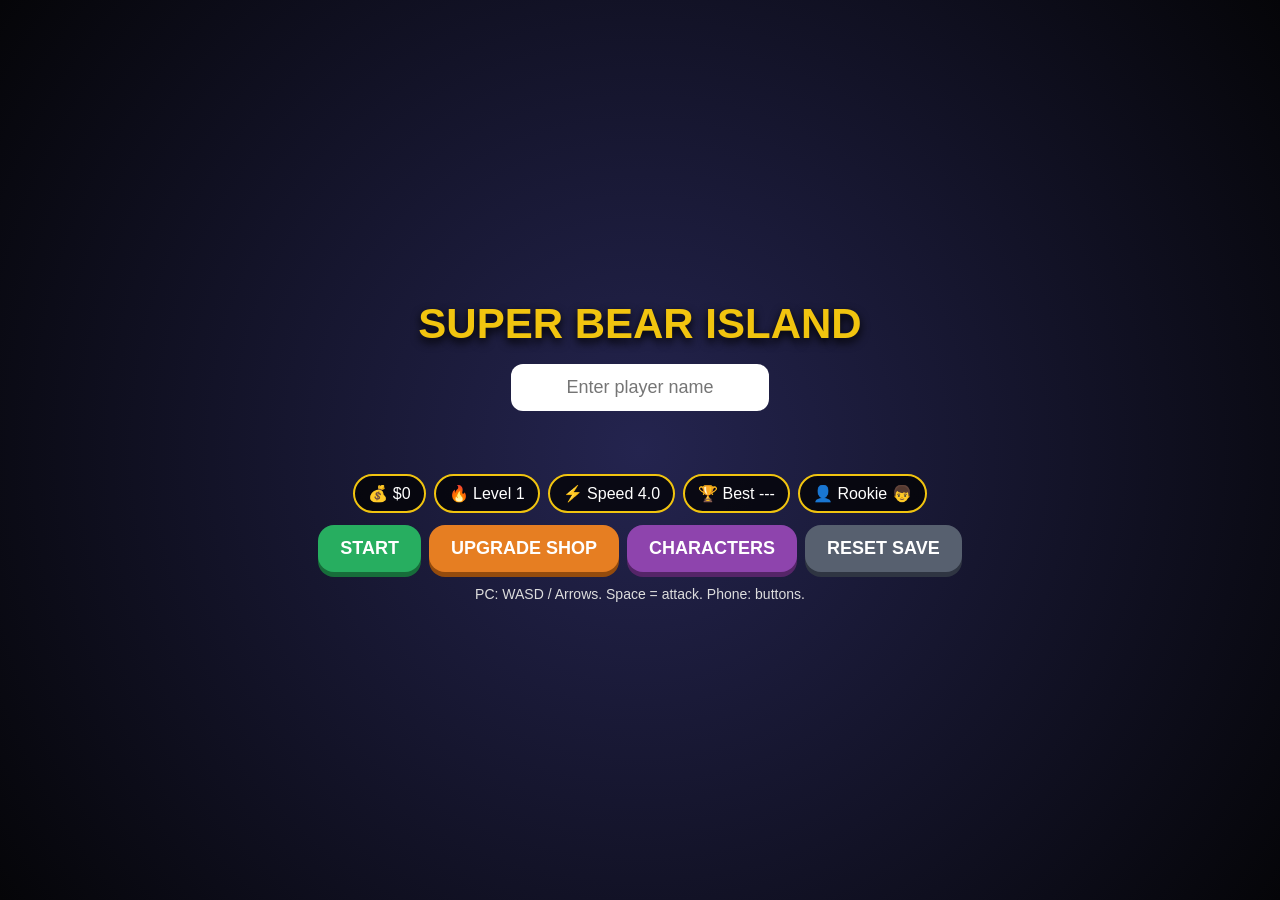
<file: index_full_google_play_ready.html>
<!DOCTYPE html>
<html lang="en">
<head>
<meta charset="UTF-8">
<meta name="viewport" content="width=device-width, initial-scale=1.0, maximum-scale=1.0, user-scalable=no">
<title>Super Bear Island</title>
<style>
*{box-sizing:border-box}
body{margin:0;overflow:hidden;background:#121225;color:white;text-align:center;font-family:Arial Black,Arial,sans-serif;touch-action:none;user-select:none}
button,input{font-family:inherit}
button{border:0;border-radius:16px;padding:13px 22px;font-size:18px;font-weight:bold;color:white;background:#27ae60;box-shadow:0 5px 0 #176d3a}
button:active{transform:translateY(3px);box-shadow:0 2px 0 #176d3a}
input{padding:13px;border-radius:12px;border:0;font-size:18px;text-align:center;max-width:280px}
#lobby{position:fixed;inset:0;z-index:20;display:flex;flex-direction:column;align-items:center;justify-content:center;gap:12px;background:radial-gradient(circle,#24244f,#050508);padding:14px}
h1{color:#f1c40f;margin:4px;font-size:42px;text-shadow:0 4px 10px #000}
.row{display:flex;gap:8px;flex-wrap:wrap;justify-content:center;align-items:center}
.badge{background:#000b;border:2px solid #f1c40f;border-radius:999px;padding:8px 13px;font-size:16px}
.panel{background:#0009;border:3px solid #e67e22;border-radius:22px;padding:14px;max-width:520px;width:min(94vw,520px)}
#shop,#charShop{display:none}
.shopItem{display:flex;justify-content:space-between;align-items:center;gap:10px;background:#ffffff18;border-radius:14px;padding:10px;margin:8px 0}
canvas{display:none;background:#67aa5d}
#ui{position:fixed;top:6px;left:0;right:0;z-index:5;display:none;justify-content:center;flex-wrap:wrap;pointer-events:none}
#controls{display:none;position:fixed;inset:0;z-index:10;pointer-events:none}
.ctrl{position:absolute;pointer-events:auto;opacity:.9}
#up{left:75px;bottom:138px}#down{left:75px;bottom:45px}#left{left:18px;bottom:91px}#right{left:132px;bottom:91px}
#attack{right:18px;bottom:78px;background:#ff4757;box-shadow:0 5px 0 #9b2433}
#fire{right:18px;bottom:150px;background:#ffa502;box-shadow:0 5px 0 #a86800}
#pauseBtn{right:18px;top:86px;background:#57606f;box-shadow:0 5px 0 #2f3542}
.small{font-size:14px;color:#ddd;margin:2px}
@media(max-width:650px){
h1{font-size:30px}.badge{font-size:13px;padding:6px 9px}button{font-size:15px;padding:11px 15px}
#up{left:70px;bottom:125px}#down{left:70px;bottom:35px}#left{left:14px;bottom:80px}#right{left:124px;bottom:80px}
}
</style>
</head>
<body>

<div id="lobby">
<h1>SUPER BEAR ISLAND</h1>
<input id="nameInput" placeholder="Enter player name">
<h2 id="savedName"></h2>
<div class="row">
<span class="badge">💰 $<span id="moneyLobby">0</span></span>
<span class="badge">🔥 Level <span id="levelLobby">1</span></span>
<span class="badge">⚡ Speed <span id="speedLobby">4.0</span></span>
<span class="badge">🏆 Best <span id="bestLobby">---</span></span>
<span class="badge">👤 <span id="rankLobby">Rookie</span></span>
</div>
<div class="row">
<button onclick="startGame()">START</button>
<button style="background:#e67e22;box-shadow:0 5px 0 #944b0d" onclick="toggleShop()">UPGRADE SHOP</button>
<button style="background:#8e44ad;box-shadow:0 5px 0 #552568" onclick="toggleCharShop()">CHARACTERS</button>
<button style="background:#57606f;box-shadow:0 5px 0 #2f3542" onclick="resetSave()">RESET SAVE</button>
</div>
<div id="shop" class="panel">
<h2>Upgrade Shop</h2>
<div class="shopItem"><span>⚡ Speed +0.3</span><button onclick="buySpeed()">Buy $150</button></div>
<div class="shopItem"><span>❤️ Max HP +20</span><button onclick="buyHP()">Buy $180</button></div>
<div class="shopItem"><span>👊 Attack Power +1</span><button onclick="buyAttack()">Buy $220</button></div>
</div>
<div id="charShop" class="panel">
<h2>Character Shop</h2>
<p class="small">Characters unlock by level. Pick one you unlocked.</p>
<div id="charList"></div>
</div>
<p class="small">PC: WASD / Arrows. Space = attack. Phone: buttons.</p>
</div>

<div id="ui">
<span class="badge">❤️ <span id="hpUI">100</span></span>
<span class="badge">⏱ <span id="timeUI">0.0</span>s</span>
<span class="badge">💰 $<span id="moneyUI">0</span></span>
<span class="badge">🔥 Level <span id="levelUI">1</span></span>
<span class="badge">🏆 <span id="bestUI">---</span></span>
<span class="badge">👤 <span id="rankUI">Rookie</span></span>
<span class="badge">🎯 Left <span id="leftUI">0</span></span>
</div>

<div id="controls">
<button id="up" class="ctrl">⬆️</button>
<button id="down" class="ctrl">⬇️</button>
<button id="left" class="ctrl">⬅️</button>
<button id="right" class="ctrl">➡️</button>
<button id="attack" class="ctrl">ATTACK</button>
<button id="fire" class="ctrl">FIRE</button>
<button id="pauseBtn" class="ctrl" onclick="backToLobby('Paused')">LOBBY</button>
</div>

<canvas id="game"></canvas>

<script>
const canvas=document.getElementById("game");
const ctx=canvas.getContext("2d");
const characters=[
{level:1,emoji:"👦",name:"Rookie"},
{level:2,emoji:"🧑‍🌾",name:"Forest Runner"},
{level:4,emoji:"🦸‍♂️",name:"Hero"},
{level:6,emoji:"🥷",name:"Ninja"},
{level:8,emoji:"🧙‍♂️",name:"Wizard"},
{level:10,emoji:"🤴",name:"Prince"},
{level:12,emoji:"👑",name:"King"},
{level:15,emoji:"🧞‍♂️",name:"Legend"},
{level:18,emoji:"🐉",name:"Dragon Master"},
{level:22,emoji:"🌟",name:"Star Champion"}
];
let gameActive=false, keys={}, animationId=0;
let level=Number(localStorage.getItem("level")||1);
let bestTime=localStorage.getItem("bestTime")||null;
let currentTime="0.0", startTime=0, lastBearClick=0;
let player={
name:localStorage.getItem("playerName")||"",
money:Number(localStorage.getItem("money")||0),
speedBonus:Number(localStorage.getItem("speedBonus")||0),
hpBonus:Number(localStorage.getItem("hpBonus")||0),
attackBonus:Number(localStorage.getItem("attackBonus")||0),
char:localStorage.getItem("char")||"👦",
rank:localStorage.getItem("rank")||"Rookie",
x:0,y:0,hp:100,maxHP:100,speed:4,attack:1,hasBazooka:false
};
let enemies=[], bears=[], coins=[], missiles=[], effects=[];
function save(){
localStorage.setItem("playerName",player.name);
localStorage.setItem("money",player.money);
localStorage.setItem("level",level);
localStorage.setItem("speedBonus",player.speedBonus);
localStorage.setItem("hpBonus",player.hpBonus);
localStorage.setItem("attackBonus",player.attackBonus);
localStorage.setItem("char",player.char);
localStorage.setItem("rank",player.rank);
}
function getDefaultStage(){
let s=characters[0];
for(const c of characters) if(level>=c.level) s=c;
return s;
}
function refreshLobby(){
const nameInput=document.getElementById("nameInput");
if(player.name){nameInput.style.display="none";document.getElementById("savedName").innerText="Player: "+player.name;}
document.getElementById("moneyLobby").innerText=player.money;
document.getElementById("levelLobby").innerText=level;
document.getElementById("speedLobby").innerText=(4+player.speedBonus).toFixed(1);
document.getElementById("bestLobby").innerText=bestTime?bestTime+"s":"---";
document.getElementById("rankLobby").innerText=player.rank+" "+player.char;
buildCharShop();
}
function toggleShop(){const s=document.getElementById("shop");s.style.display=s.style.display==="block"?"none":"block";}
function toggleCharShop(){const s=document.getElementById("charShop");s.style.display=s.style.display==="block"?"none":"block";}
function buySpeed(){if(player.money>=150){player.money-=150;player.speedBonus+=0.3;save();refreshLobby();}else alert("Not enough money");}
function buyHP(){if(player.money>=180){player.money-=180;player.hpBonus+=20;save();refreshLobby();}else alert("Not enough money");}
function buyAttack(){if(player.money>=220){player.money-=220;player.attackBonus+=1;save();refreshLobby();}else alert("Not enough money");}
function buildCharShop(){
const box=document.getElementById("charList");box.innerHTML="";
characters.forEach(c=>{
const unlocked=level>=c.level;
const div=document.createElement("div");div.className="shopItem";
div.innerHTML=`<span>${c.emoji} ${c.name} ${unlocked?"":"(Level "+c.level+")"}</span>`;
const btn=document.createElement("button");btn.textContent=unlocked?"Use":"Locked";btn.disabled=!unlocked;btn.style.opacity=unlocked?"1":"0.45";
btn.onclick=()=>{player.char=c.emoji;player.rank=c.name;save();refreshLobby();};
div.appendChild(btn);box.appendChild(div);
});
}
function resetSave(){if(confirm("Reset all save data?")){localStorage.clear();location.reload();}}
function startGame(){
if(!player.name){player.name=document.getElementById("nameInput").value.trim()||"Player";localStorage.setItem("playerName",player.name);}
if(player.name==="Eitan1114"){
player.money=999999;player.speedBonus=3;player.hpBonus=999;player.attackBonus=20;player.char="🦸‍♂️";player.rank="ADMIN";
}else if(!localStorage.getItem("char")){
const s=getDefaultStage();player.char=s.emoji;player.rank=s.name;
}
canvas.width=innerWidth;canvas.height=innerHeight;
player.x=canvas.width/2;player.y=canvas.height/2;
player.speed=Math.min(6.3,4+player.speedBonus+level*0.04);
player.maxHP=110+player.hpBonus+level*8;player.hp=player.maxHP;
player.attack=1+player.attackBonus;player.hasBazooka=false;
enemies=[];bears=[];coins=[];missiles=[];effects=[];
const enemyCount=Math.min(20,5+Math.floor(level*0.75));
const bearCount=Math.min(9,1+Math.floor(level/3));
for(let i=0;i<enemyCount;i++) spawnEnemy();
for(let i=0;i<bearCount;i++) spawnBear();
for(let i=0;i<10;i++) spawnCoin();
document.getElementById("lobby").style.display="none";
document.getElementById("ui").style.display="flex";
document.getElementById("controls").style.display="block";
canvas.style.display="block";
startTime=Date.now();gameActive=true;update();
}
function backToLobby(msg){
gameActive=false;cancelAnimationFrame(animationId);
if(msg) alert(msg);
canvas.style.display="none";
document.getElementById("ui").style.display="none";
document.getElementById("controls").style.display="none";
document.getElementById("lobby").style.display="flex";
refreshLobby();
}
function randomEdge(){
const side=Math.floor(Math.random()*4);
if(side===0) return {x:Math.random()*canvas.width,y:-40};
if(side===1) return {x:canvas.width+40,y:Math.random()*canvas.height};
if(side===2) return {x:Math.random()*canvas.width,y:canvas.height+40};
return {x:-40,y:Math.random()*canvas.height};
}
function spawnEnemy(){
const p=randomEdge();
enemies.push({x:p.x,y:p.y,speed:Math.min(3.0,1.05+level*0.045),hp:1+Math.floor(level/6),emoji:level<5?"🐺":level<10?"🦊":level<15?"🐗":level<20?"🦂":"👾"});
}
function spawnBear(){
const p=randomEdge();
bears.push({x:p.x,y:p.y,speed:Math.min(2.2,0.75+level*0.035),hp:2+Math.floor(level/4),emoji:level%5===0?"👑🐻":(level<8?"🐻":level<14?"🐼":"🐲")});
}
function spawnCoin(){coins.push({x:Math.random()*(canvas.width-80)+40,y:Math.random()*(canvas.height-120)+80});}
function normalAttack(){if(!gameActive)return;effects.push({x:player.x,y:player.y,t:10});hitAll(105,player.attack);}
function hitAll(range,dmg){
for(let i=enemies.length-1;i>=0;i--){if(Math.hypot(player.x-enemies[i].x,player.y-enemies[i].y)<range){enemies[i].hp-=dmg;if(enemies[i].hp<=0){enemies.splice(i,1);player.money+=20;}}}
for(let i=bears.length-1;i>=0;i--){if(Math.hypot(player.x-bears[i].x,player.y-bears[i].y)<range){bears[i].hp-=dmg;if(bears[i].hp<=0){bears.splice(i,1);player.money+=70;}}}
}
function fireAt(x,y){
if(!player.hasBazooka)return;
const a=Math.atan2(y-player.y,x-player.x);
missiles.push({x:player.x,y:player.y,vx:Math.cos(a)*10,vy:Math.sin(a)*10});
}
function handleClick(x,y){
if(!gameActive)return;
for(const b of bears){
if(!player.hasBazooka && Math.hypot(x-b.x,y-b.y)<90){
const now=Date.now();
if(now-lastBearClick<350){player.hasBazooka=true;alert("SECRET BAZOOKA UNLOCKED!");}
lastBearClick=now;return;
}}
if(player.hasBazooka) fireAt(x,y); else normalAttack();
}
canvas.addEventListener("mousedown",e=>handleClick(e.clientX,e.clientY));
canvas.addEventListener("touchstart",e=>{e.preventDefault();const t=e.touches[0];handleClick(t.clientX,t.clientY);},{passive:false});
window.addEventListener("keydown",e=>{keys[e.code]=true;if(e.code==="Space")normalAttack();});
window.addEventListener("keyup",e=>keys[e.code]=false);
function bind(id,code){
const b=document.getElementById(id);
b.addEventListener("touchstart",e=>{e.preventDefault();keys[code]=true;},{passive:false});
b.addEventListener("touchend",e=>{e.preventDefault();keys[code]=false;},{passive:false});
b.addEventListener("mousedown",()=>keys[code]=true);
b.addEventListener("mouseup",()=>keys[code]=false);
}
bind("up","ArrowUp");bind("down","ArrowDown");bind("left","ArrowLeft");bind("right","ArrowRight");
document.getElementById("attack").onclick=normalAttack;
document.getElementById("fire").onclick=()=>fireAt(player.x+220,player.y);
function moveToward(e){const a=Math.atan2(player.y-e.y,player.x-e.x);e.x+=Math.cos(a)*e.speed;e.y+=Math.sin(a)*e.speed;}
function update(){
if(!gameActive)return;
currentTime=((Date.now()-startTime)/1000).toFixed(1);
if(keys.ArrowUp||keys.KeyW)player.y-=player.speed;
if(keys.ArrowDown||keys.KeyS)player.y+=player.speed;
if(keys.ArrowLeft||keys.KeyA)player.x-=player.speed;
if(keys.ArrowRight||keys.KeyD)player.x+=player.speed;
player.x=Math.max(25,Math.min(canvas.width-25,player.x));
player.y=Math.max(70,Math.min(canvas.height-25,player.y));
enemies.forEach(e=>{moveToward(e);if(Math.hypot(player.x-e.x,player.y-e.y)<42)player.hp-=0.22;});
bears.forEach(b=>{moveToward(b);if(Math.hypot(player.x-b.x,player.y-b.y)<56)player.hp-=0.34;});
for(let i=missiles.length-1;i>=0;i--){
const m=missiles[i];m.x+=m.vx;m.y+=m.vy;
let used=false;
for(let j=enemies.length-1;j>=0;j--){if(Math.hypot(m.x-enemies[j].x,m.y-enemies[j].y)<45){enemies.splice(j,1);missiles.splice(i,1);player.money+=30;used=true;break;}}
if(used)continue;
for(let j=bears.length-1;j>=0;j--){if(Math.hypot(m.x-bears[j].x,m.y-bears[j].y)<58){bears[j].hp-=3;missiles.splice(i,1);if(bears[j].hp<=0){bears.splice(j,1);player.money+=90;}break;}}
}
for(let i=coins.length-1;i>=0;i--){if(Math.hypot(player.x-coins[i].x,player.y-coins[i].y)<35){coins.splice(i,1);player.money+=10;spawnCoin();}}
effects.forEach((e,i)=>{e.t--;if(e.t<=0)effects.splice(i,1);});
if(player.hp<=0){save();backToLobby("Game Over!");return;}
if(enemies.length===0&&bears.length===0){
if(!bestTime||Number(currentTime)<Number(bestTime)){bestTime=currentTime;localStorage.setItem("bestTime",bestTime);}
level++;player.money+=250;save();
backToLobby("Victory! Level "+level+" unlocked. Time: "+currentTime+"s");return;
}
draw();animationId=requestAnimationFrame(update);
}
function draw(){
ctx.clearRect(0,0,canvas.width,canvas.height);
ctx.fillStyle=level<6?"#67aa5d":level<12?"#4e8058":level<18?"#5b557f":"#303052";
ctx.fillRect(0,0,canvas.width,canvas.height);
ctx.textAlign="center";
coins.forEach(c=>{ctx.font="28px Arial";ctx.fillText("💰",c.x,c.y);});
enemies.forEach(e=>{ctx.font="44px Arial";ctx.fillText(e.emoji,e.x,e.y);});
bears.forEach(b=>{ctx.font="54px Arial";ctx.fillText(b.emoji,b.x,b.y);ctx.font="16px Arial";ctx.fillText("HP "+b.hp,b.x,b.y-45);});
missiles.forEach(m=>{ctx.font="30px Arial";ctx.fillText("🔥",m.x,m.y);});
effects.forEach(e=>{ctx.font="52px Arial";ctx.fillText("💥",e.x,e.y);});
ctx.font="56px Arial";ctx.fillText(player.char,player.x,player.y);
if(player.hasBazooka){ctx.font="34px Arial";ctx.fillText("🔫",player.x+38,player.y-25);}
document.getElementById("hpUI").innerText=Math.floor(player.hp);
document.getElementById("timeUI").innerText=currentTime;
document.getElementById("moneyUI").innerText=player.money;
document.getElementById("levelUI").innerText=level;
document.getElementById("bestUI").innerText=bestTime?bestTime+"s":"---";
document.getElementById("rankUI").innerText=player.rank+" "+player.char;
document.getElementById("leftUI").innerText=enemies.length+bears.length;
}
window.addEventListener("resize",()=>{if(gameActive){canvas.width=innerWidth;canvas.height=innerHeight;}});
refreshLobby();
</script>
</body>
</html>
</file>
